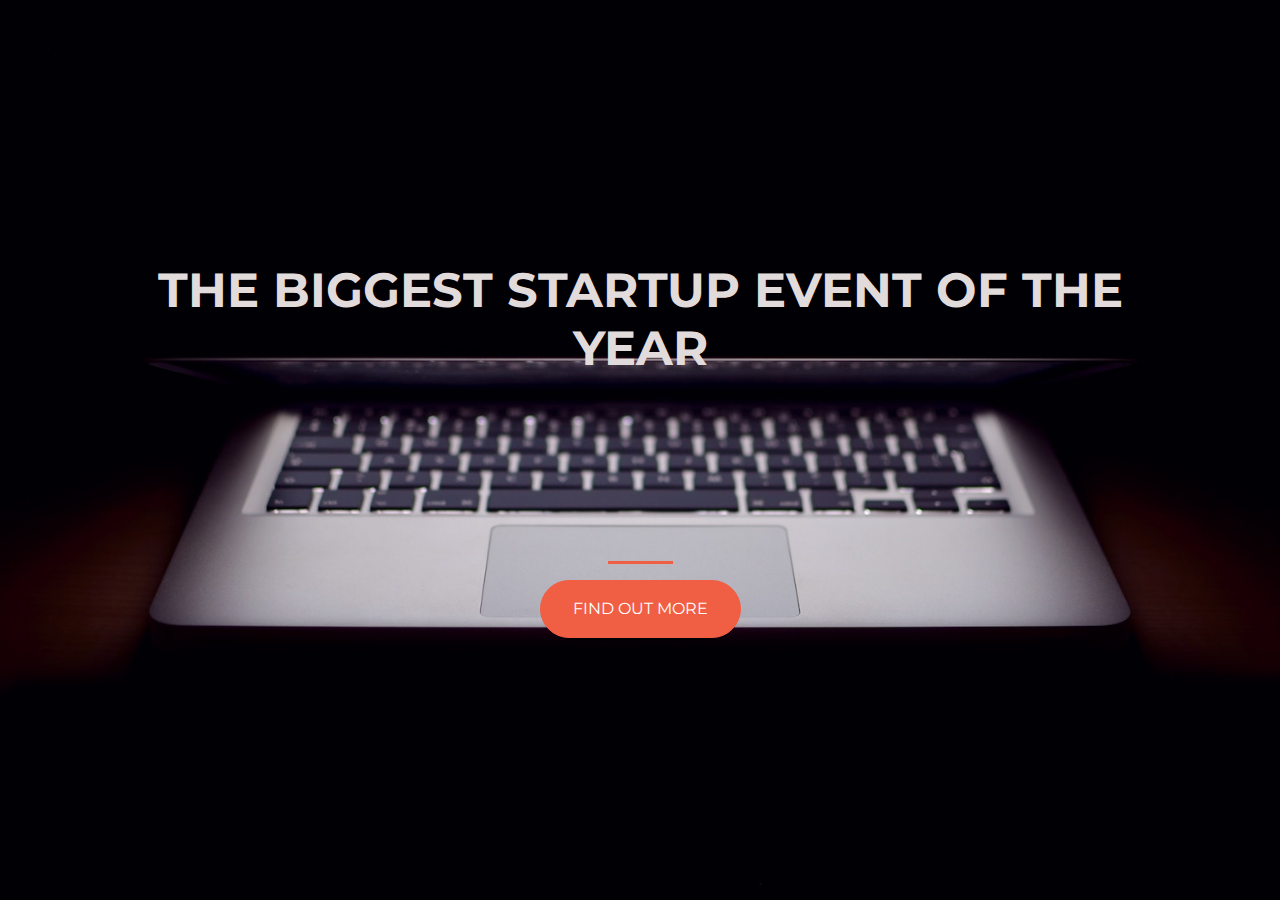
<file: index.html>
<!DOCTYPE html>
<html>
   <head>
    <title>Startup</title>
    <!-- Required meta tags -->
    <meta charset="utf-8">
    <meta name="viewport" content="width=device-width, initial-scale=1">

    <!-- Google Fonts -->
    <link href="https://fonts.googleapis.com/css?family=Montserrat" rel="stylesheet">

    <!-- Bootstrap CSS from a CDN. This way you don't have to include the bootstrap file yourself -->
    <link rel="stylesheet" href="https://stackpath.bootstrapcdn.com/bootstrap/4.3.1/css/bootstrap.min.css" integrity="sha384-ggOyR0iXCbMQv3Xipma34MD+dH/1fQ784/j6cY/iJTQUOhcWr7x9JvoRxT2MZw1T" crossorigin="anonymous">
    
    <!-- Your own stylesheet -->
    <link rel="stylesheet" type="text/css" href="style.css">
    </head>
       <body> 
            <div class="container d-flex align-items-center h-100">
           <div class="row">
        <header class="text-center col-12">
      <h1 class="text-uppercase"><strong> The biggest startup event of the year</strong></h1>
    </header>
             <div class="buffer col-12"> </div>
           <section class="text-center col">
         <hr>
         
           <a href="forms.html" type="html/css" >
            <button class="btn btn-primary btn-xl">Find out more</button>
            </a>
           </section>
         </div>
       </div>
    </div>
  </body>
</html>
</file>
<file: style.css>
body,
html {
  width: 100%;
  height: 100%;
  font-family: 'Montserrat', sans-serif;
  background: url(header.jpg) no-repeat center center fixed; 
  -webkit-background-size: cover;
  -moz-background-size: cover;
  -o-background-size: cover;
  background-size: cover
}

h1 {
	 font-size: 3rem;
	 color: #e2dbdb;
}

hr {
	border-color: #F05F44;
	border-width: 3px;
	max-width: 65px;
}

.buffer {
	height: 10rem;
}


.btn {
	font-size: 700;
	border-radius: 300px;
	text-transform: uppercase;
}

.btn-primary {
	    background-color: #F05F44;
	    border-color:#F05F44;    
}

.btn-primary:hover {
	background-color: #ee4b08;
	  border-color:#ee4b08; 
	  border-width: 4px;
}

.btn-xl {
	padding: 1rem 2rem;
}
</file>
